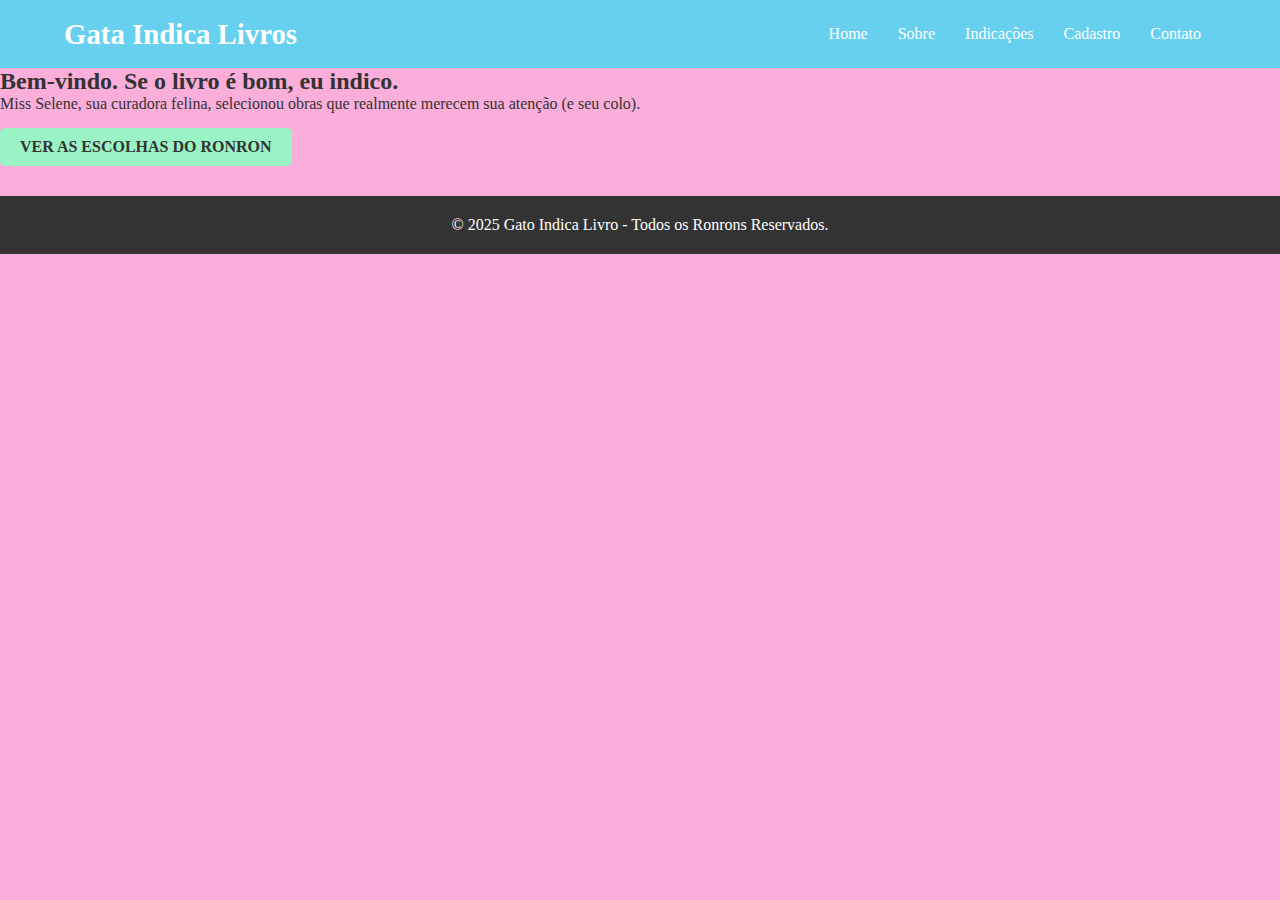
<file: index.html>
<!DOCTYPE html>
<html lang="pt-BR">
<head>
    <meta charset="UTF-8">
    <meta name="viewport" content="width=device-width, initial-scale=1.0">
    <title>Gata Indica Livros - Curadoria Felina</title>
    <link rel="stylesheet" href="css/style.css">
</head>
<body>

    <header>
        <div class="logo">
            <h1>Gata Indica Livros</h1>
        </div>
        <nav>
            <ul>
                <li><a href="index.html">Home</a></li>
                <li><a href="sobre.html">Sobre</a></li>
                <li><a href="produtos.html">Indicações</a></li>
                <li><a href="cadastro.html">Cadastro</a></li>
                <li><a href="contato.html">Contato</a></li>
            </ul>
        </nav>
    </header>

    <main class="home-content">
        <section class="hero-banner">
            <h2>Bem-vindo. Se o livro é bom, eu indico.</h2>
            <p>Miss Selene, sua curadora felina, selecionou obras que realmente merecem sua atenção (e seu colo).</p>
            <a href="produtos.html" class="cta-button">Ver as Escolhas do Ronron</a>
        </section>
        </main>

    <footer>
        <div class="footer-content">
            <p>&copy; 2025 Gato Indica Livro - Todos os Ronrons Reservados.</p>
        </div>
    </footer>

    <script src="js/script.js"></script> 
</body>
</html>
</file>
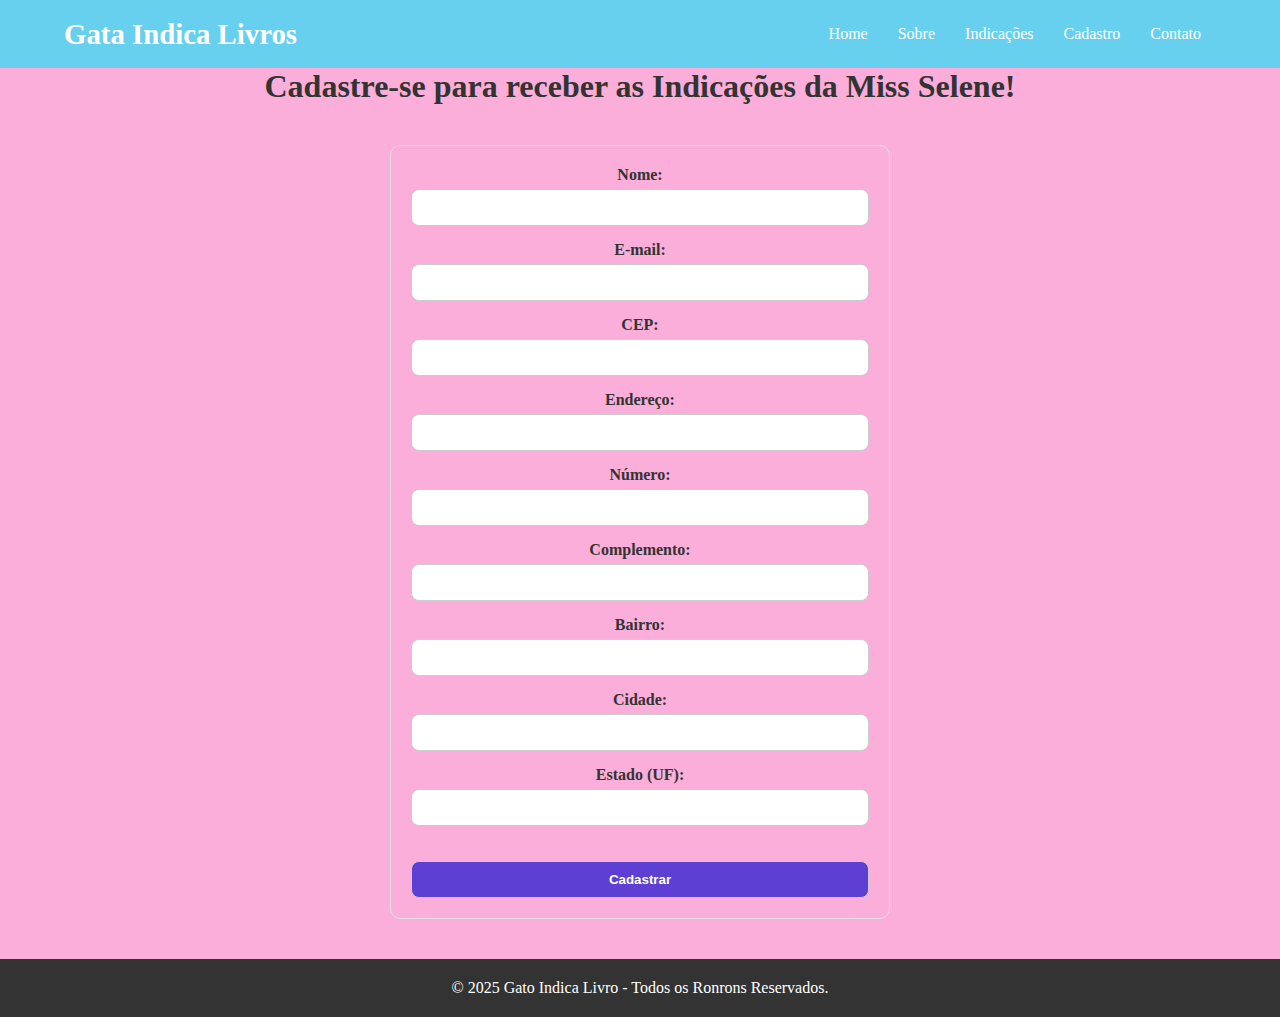
<file: cadastro.html>
<!DOCTYPE html>
<html lang="pt-BR">
<head>
    <meta charset="UTF-8">
    <meta name="viewport" content="width=device-width, initial-scale=1.0">
    <title>Cadastro - Gata Indica Livros</title>
    <link rel="stylesheet" href="css/style.css">
</head>
<body>

    <header>
        <div class="logo">
            <h1>Gata Indica Livros</h1>
        </div>
        <nav>
            <ul>
                <li><a href="index.html">Home</a></li>
                <li><a href="sobre.html">Sobre</a></li>
                <li><a href="produtos.html">Indicações</a></li>
                <li><a href="cadastro.html">Cadastro</a></li>
                <li><a href="contato.html">Contato</a></li>
            </ul>
        </nav>
    </header>

    <main>
        <section class="cadastro-section">
            <h2>Cadastre-se para receber as Indicações da Miss Selene!</h2>

            <form id="form-cadastro">

                <div class="form-group">
                    <label for="nome">Nome:</label>
                    <input type="text" id="nome" required>
                </div>

                <div class="form-group">
                    <label for="email">E-mail:</label>
                    <input type="email" id="email" required>
                </div>

                <div class="form-group">
                    <label for="cep">CEP:</label>
                    <input type="text" id="cep" required maxlength="9">
                </div>

                <div class="form-group">
                    <label for="endereco">Endereço:</label>
                    <input type="text" id="endereco" readonly>
                </div>

                <div class="form-group">
                    <label for="numero">Número:</label>
                    <input type="text" id="numero" required>
                </div>

                <div class="form-group">
                    <label for="complemento">Complemento:</label>
                    <input type="text" id="complemento" required>
                </div>

                <div class="form-group">
                    <label for="bairro">Bairro:</label>
                    <input type="text" id="bairro" readonly>
                </div>

                <div class="form-group">
                    <label for="cidade">Cidade:</label>
                    <input type="text" id="cidade" readonly>
                </div>

                <div class="form-group">
                    <label for="estado">Estado (UF):</label>
                    <input type="text" id="estado" readonly>
                </div>

                <button type="submit">Cadastrar</button>
            </form>
        </section>
    </main>

    <footer>
        <div class="footer-content">
            <p>&copy; 2025 Gato Indica Livro - Todos os Ronrons Reservados.</p>
        </div>
    </footer>
    
    <script src="js/script.js"></script> 
</body>
</html>
</file>
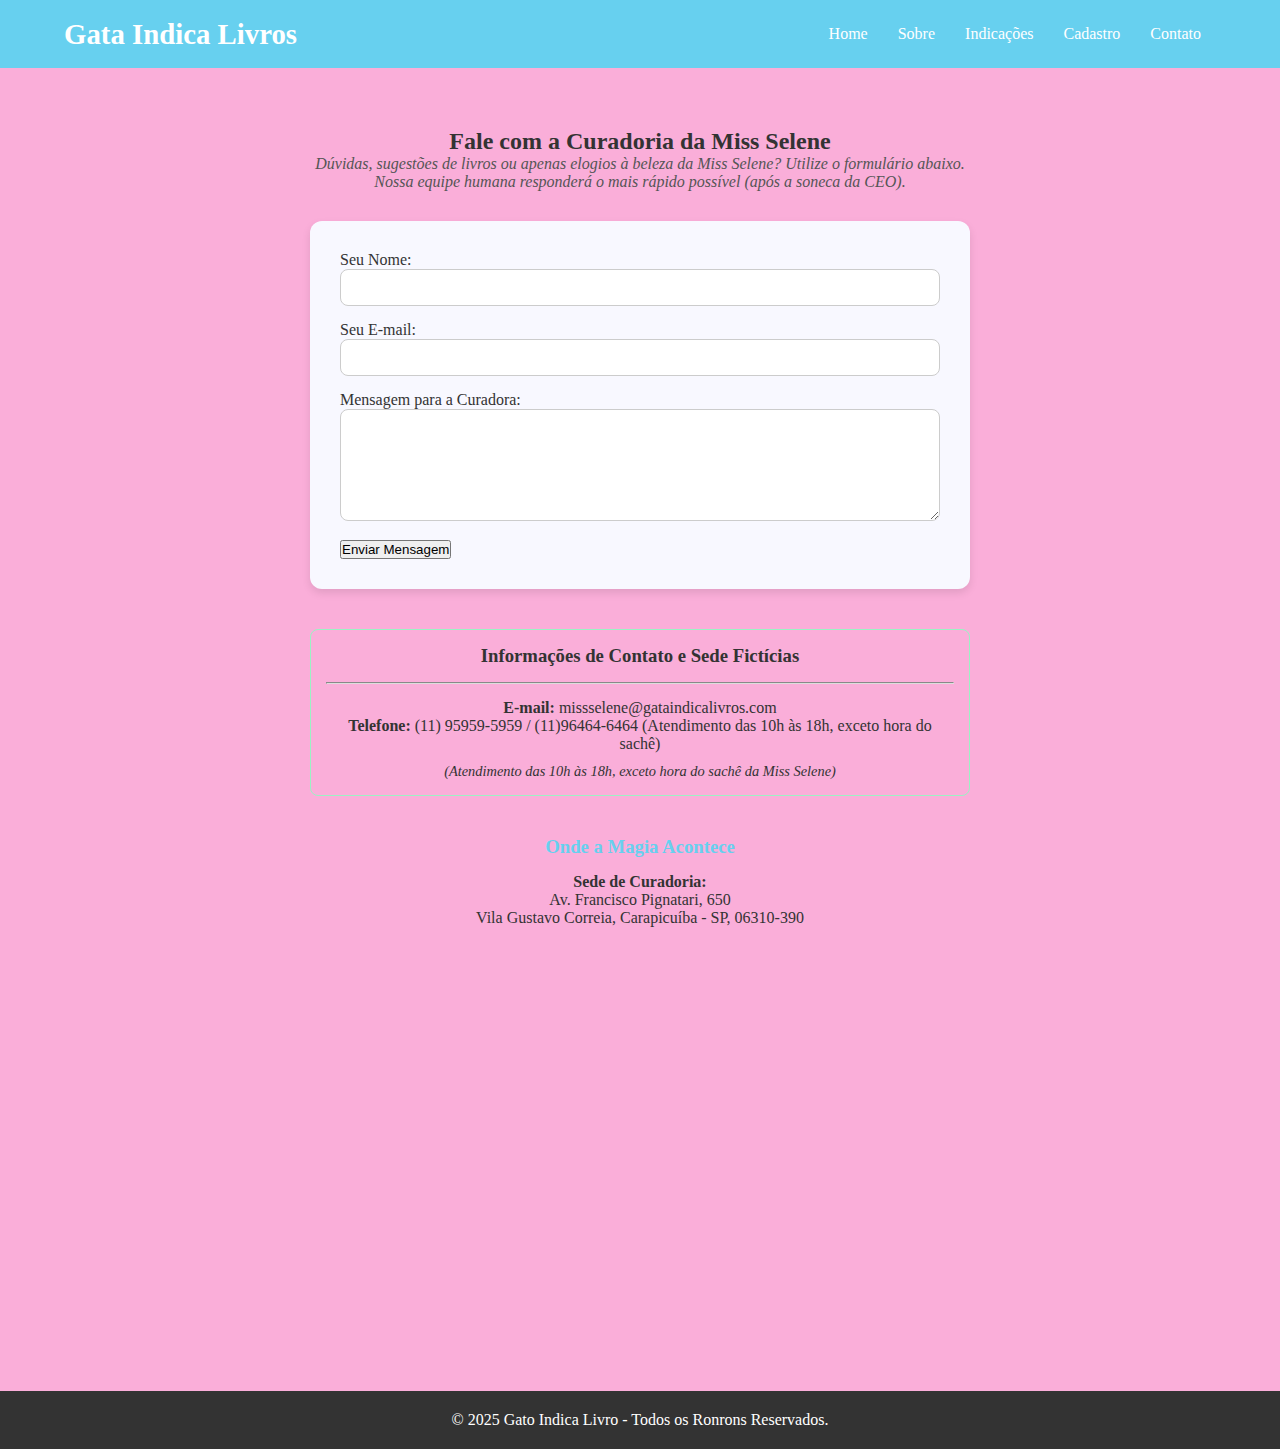
<file: contato.html>
<!DOCTYPE html>
<html lang="pt-BR">
<head>
    <meta charset="UTF-8">
    <meta name="viewport" content="width=device-width, initial-scale=1.0">
    <title>Gata Indica Livros - Curadoria Felina</title>
    <link rel="stylesheet" href="css/style.css">
</head>
<body>

    <header>
        <div class="logo">
            <h1>Gata Indica Livros</h1>
        </div>
        <nav>
            <ul>
                <li><a href="index.html">Home</a></li>
                <li><a href="sobre.html">Sobre</a></li>
                <li><a href="produtos.html">Indicações</a></li>
                <li><a href="cadastro.html">Cadastro</a></li>
                <li><a href="contato.html">Contato</a></li>
            </ul>
        </nav>
    </header>

    <main>
        <section class="contato-section">
            <h2>Fale com a Curadoria da Miss Selene</h2>
            <p class="contato-intro">
                Dúvidas, sugestões de livros ou apenas elogios à beleza da Miss Selene? Utilize o formulário abaixo. 
                Nossa equipe humana responderá o mais rápido possível (após a soneca da CEO).
            </p>

            <form id="form-contato" class="contact-form">
                <div class="form-group">
                    <label for="nome-contato">Seu Nome:</label>
                    <input type="text" id="nome-contato" required>
                </div>

                <div class="form-group">
                    <label for="email-contato">Seu E-mail:</label>
                    <input type="email" id="email-contato" required>
                </div>

                <div class="form-group">
                    <label for="mensagem">Mensagem para a Curadora:</label>
                    <textarea id="mensagem" rows="6" required></textarea>
                </div>

                <button type="submit">Enviar Mensagem</button>
            </form>

            <div class="contato-info">
                <h3>Informações de Contato e Sede Fictícias</h3>
                <hr style="border-color: #ddd; margin: 15px 0;">
                <p><strong>E-mail:</strong> missselene@gataindicalivros.com</p>
                <p><strong>Telefone:</strong> (11) 95959-5959 / (11)96464-6464 (Atendimento das 10h às 18h, exceto hora do sachê)</p>
                <p style="font-size: 0.9em; margin-top: 10px; font-style: italic;">(Atendimento das 10h às 18h, exceto hora do sachê da Miss Selene)</p>
            </div>

            <div class="map-container" style="text-align: center;">
                <h3>Onde a Magia Acontece</h3>
                <p><strong>Sede de Curadoria:</strong></p>
                <p>Av. Francisco Pignatari, 650</p>
                <p>Vila Gustavo Correia, Carapicuíba - SP, 06310-390</p>
                
                <iframe
                    src="https://www.google.com/maps/embed?pb=!1m18!1m12!1m3!1d15367.755455919632!2d-46.85222279999999!3d-23.51860225!2m3!1f0!2f0!3f0!3m2!1i1024!2i768!4f13.1!3m3!1m2!1s0x94cf025110d7a961%3A0x1d46f5b90f42191b!2sFATEC%20Carapicu%C3%ADba!5e0!3m2!1spt-BR!2sbr!4v1668870000000!5m2!1spt-BR!2sbr"
                    width="100%" 
                    height="400" 
                    style="border:0; border-radius: 8px;" 
                    allowfullscreen="" 
                    loading="lazy" 
                    referrerpolicy="no-referrer-when-downgrade">
                </iframe>
            </div>
        </section>
    </main>

    <footer>
        <div class="footer-content">
            <p>&copy; 2025 Gato Indica Livro - Todos os Ronrons Reservados.</p>
        </div>
    </footer>

    <script src="js/script.js"></script> 
</body>
</html>
</file>
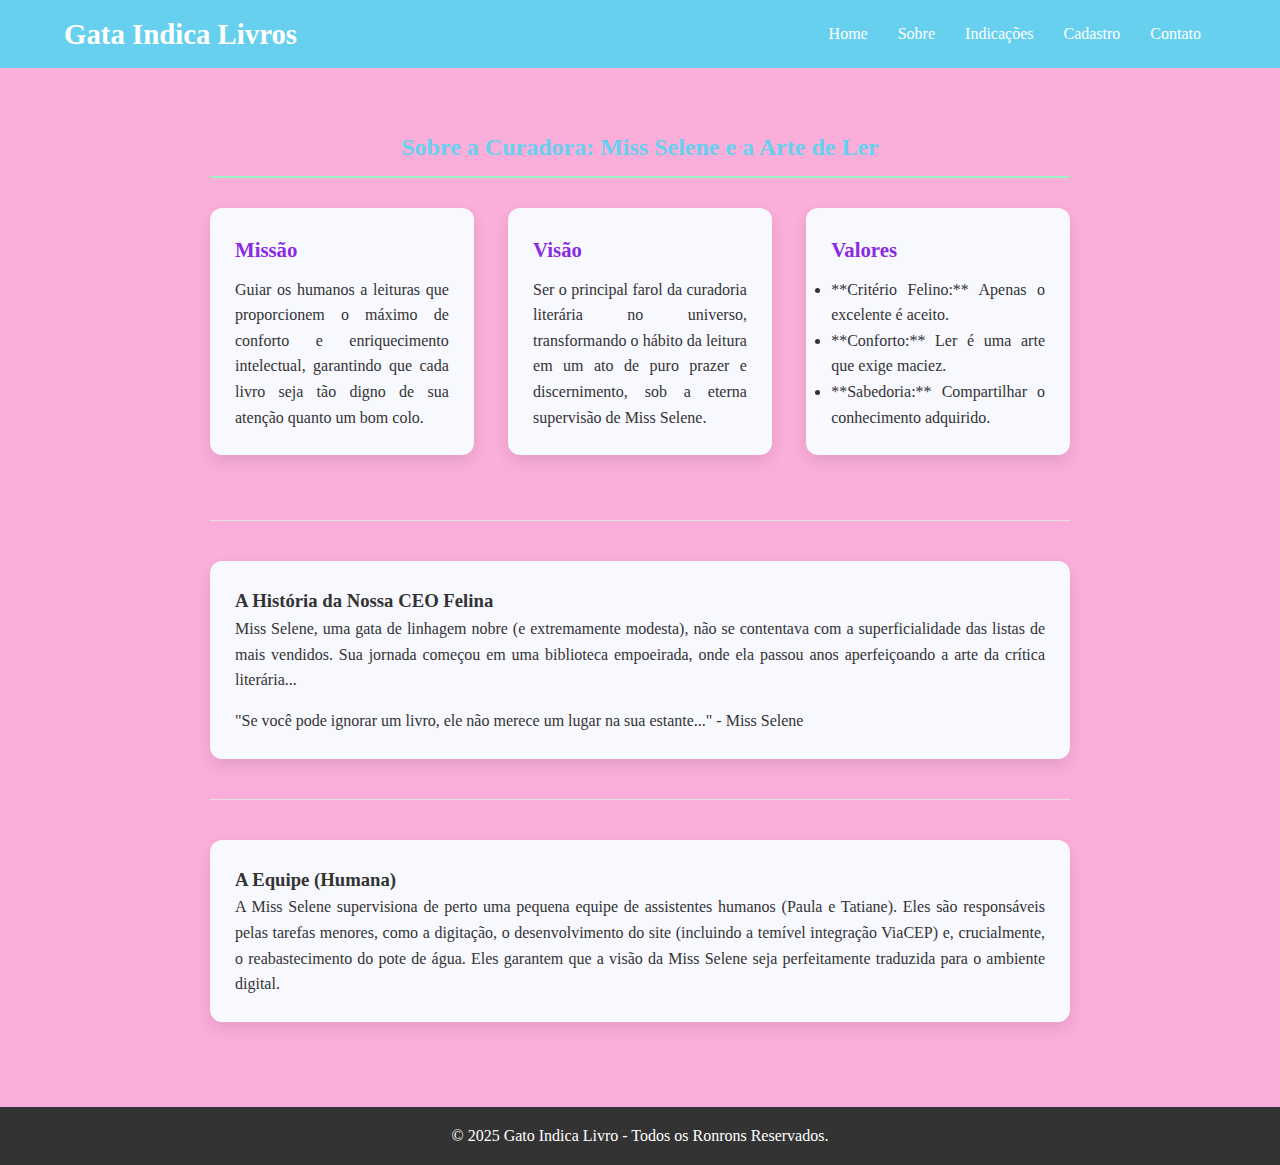
<file: sobre.html>
<!DOCTYPE html>
<html lang="pt-BR">
<head>
    <meta charset="UTF-8">
    <meta name="viewport" content="width=device-width, initial-scale=1.0">
    <title>Gata Indica Livros - Curadoria Felina</title>
    <link rel="stylesheet" href="css/style.css">
</head>
<body>

    <header>
        <div class="logo">
            <h1>Gata Indica Livros</h1>
        </div>
        <nav>
            <ul>
                <li><a href="index.html">Home</a></li>
                <li><a href="sobre.html">Sobre</a></li>
                <li><a href="produtos.html">Indicações</a></li>
                <li><a href="cadastro.html">Cadastro</a></li>
                <li><a href="contato.html">Contato</a></li>
            </ul>
        </nav>
    </header>

    <main>
        <section class="sobre-content">
            <h2>Sobre a Curadora: Miss Selene e a Arte de Ler</h2>
            
            <div class="cards-line"> 
                
                <div class="mvv-item card-full">
                    <h3>Missão</h3>
                    <p>Guiar os humanos a leituras que proporcionem o máximo de conforto e enriquecimento intelectual, garantindo que cada livro seja tão digno de sua atenção quanto um bom colo.</p>
                </div>
                
                <div class="mvv-item card-full">
                    <h3>Visão</h3>
                    <p>Ser o principal farol da curadoria literária no universo, transformando o hábito da leitura em um ato de puro prazer e discernimento, sob a eterna supervisão de Miss Selene.</p>
                </div>
                
                <div class="mvv-item card-full">
                    <h3>Valores</h3>
                    <ul>
                        <li>**Critério Felino:** Apenas o excelente é aceito.</li>
                        <li>**Conforto:** Ler é uma arte que exige maciez.</li>
                        <li>**Sabedoria:** Compartilhar o conhecimento adquirido.</li>
                    </ul>
                </div>
            </div>
            
            <hr class="separator"> <div class="history-section card-single">
                <h3>A História da Nossa CEO Felina</h3>
                <p>Miss Selene, uma gata de linhagem nobre (e extremamente modesta), não se contentava com a superficialidade das listas de mais vendidos. Sua jornada começou em uma biblioteca empoeirada, onde ela passou anos aperfeiçoando a arte da crítica literária...</p>
                
                <blockquote>
                    "Se você pode ignorar um livro, ele não merece um lugar na sua estante..." - Miss Selene
                </blockquote>
            </div>

            <hr class="separator">

            <div class="team-section card-single">
                <h3>A Equipe (Humana)</h3>
                <p>A Miss Selene supervisiona de perto uma pequena equipe de assistentes humanos (Paula e Tatiane). Eles são responsáveis pelas tarefas menores, como a digitação, o desenvolvimento do site (incluindo a temível integração ViaCEP) e, crucialmente, o reabastecimento do pote de água. Eles garantem que a visão da Miss Selene seja perfeitamente traduzida para o ambiente digital.</p>
            </div>
        </section>
    </main>

    <footer>
        <div class="footer-content">
            <p>&copy; 2025 Gato Indica Livro - Todos os Ronrons Reservados.</p>
        </div>
    </footer>

    <script src="js/script.js"></script> 
</body>
</html>
</file>
<file: css/style.css>
/* -------------------- RESET e Variáveis -------------------- */
* {
    margin: 0;
    padding: 0;
    box-sizing: border-box;
}

:root {
    /* Cores do Gato Indica Livro */
    --cor-primaria: #67d0ef;   /* Roxo profundo (remete a mistério, sabedoria, realeza felina) */
    --cor-secundaria: #9af3c4; /* Amarelo/Dourado (contraste, foco) */
    --cor-fundo: #faaed9;      /* Bege claro (cor de página de livro antigo) */
    --cor-texto: #333;
}

body {
    font-family: 'Georgia', serif; /* Fonte de livro para o corpo */
    background-color: var(--cor-fundo);
    color: var(--cor-texto);
}

a {
    text-decoration: none;
    color: var(--cor-primaria);
}

/* -------------------- CABEÇALHO (header) e Navegação (nav) -------------------- */
header {
    background-color: var(--cor-primaria);
    color: white;
    padding: 15px 5%;
    display: flex;
    justify-content: space-between;
    align-items: center;
}

header .logo h1 {
    font-family: 'Times New Roman', serif;
    font-size: 1.8em;
}

nav ul {
    list-style: none;
    display: flex;
}

nav ul li a {
    color: white;
    padding: 10px 15px;
    display: block;
    transition: background-color 0.3s;
}

nav ul li a:hover {
    background-color: rgba(255, 255, 255, 0.2);
}

/* -------------------- RODAPÉ (footer) -------------------- */
footer {
    background-color: var(--cor-texto); /* Um cinza escuro ou preto para contraste */
    color: white;
    text-align: center;
    padding: 20px;
    margin-top: 30px; /* Garante espaço após o conteúdo */
}

/* -------------------- BOTÃO CTA de Exemplo -------------------- */
.cta-button {
    background-color: var(--cor-secundaria);
    color: var(--cor-texto);
    padding: 10px 20px;
    border-radius: 5px;
    font-weight: bold;
    text-transform: uppercase;
    display: inline-block;
    margin-top: 15px;
}

/* -------------------- ESTILIZAÇÃO DA PÁGINA SOBRE -------------------- */

.sobre-content {
    max-width: 900px; /* Limita a largura do conteúdo principal */
    margin: 40px auto; /* Centraliza horizontalmente */
    padding: 20px;
    line-height: 1.6; /* Aumenta o espaçamento das linhas para facilitar a leitura */
}

.sobre-content h2 {
    color: var(--cor-primaria); /* Cor principal do tema (ex: Roxo Elegante) */
    text-align: center;
    margin-bottom: 30px;
    border-bottom: 2px solid var(--cor-secundaria); /* Linha de destaque para Miss Selene */
    padding-bottom: 10px;
}

/* Estilo para a seção de M.V.V. */
.mvv-container {
    display: flex;
    justify-content: space-between; /* Distribui as caixas uniformemente */
    gap: 20px; /* Espaço entre as caixas */
    margin-top: 30px;
    flex-wrap: wrap; /* Garante que quebre a linha em telas pequenas */
}

.mvv-item {
    background-color: #F8F8FF; /* Cor de fundo suave (Ghost White) */
    padding: 20px;
    border-radius: 10px;
    box-shadow: 0 4px 8px rgba(0, 0, 0, 0.1);
    flex-basis: calc(33% - 20px); /* Cada item ocupa cerca de um terço da tela */
    min-width: 250px; /* Garante que o item não fique muito estreito */
    text-align: justify
}

.mvv-item h3 {
    color: #8A2BE2; /* Um roxo mais vibrante */
    font-size: 1.3em;
    margin-bottom: 10px;
    text-align: justify
}

/* Garante que o texto de história e a nota da Miss Selene fiquem bem apresentáveis */
.history-section p {
    margin-bottom: 15px;
    text-align: justify;
}



/* -------------------- AJUSTE DA PÁGINA SOBRE PARA CARDS -------------------- */

/* 1. Estilo Básico de Card (Aplica arredondamento e sombra a todos os cards) */
.mvv-item, .card-single {
    /* O mvv-item já tem isso, mas vamos generalizar e refinar */
    background-color: #F8F8FF;
    padding: 25px; 
    border-radius: 12px; /* Mais arredondamento */
    box-shadow: 0 6px 15px rgba(0, 0, 0, 0.1); /* Sombra mais destacada */
    margin-bottom: 25px; /* Espaço após cada card */
}

/* 2. Layout para MVV (Os cards que ficam um ao lado do outro) */
.cards-line {
    display: flex;
    justify-content: space-between;
    gap: 20px;
    flex-wrap: wrap; 
    margin-top: 30px;
}

/* 3. Estilo para Cards de Largura Total (História e Equipe) */
.card-single {
    width: 100%; /* Garante que História e Equipe ocupem a linha toda */
    margin: 25px 0;
}

/* 4. Ajuste para o texto justificado dentro dos novos cards (para manter o visual) */
.card-single p, .card-single blockquote {
    text-align: justify;
}

/* Ajuste do separador */
.separator {
    border: none;
    border-top: 1px solid #e0e0e0;
    margin: 40px 0;
}

/* -------------------- ESTILIZAÇÃO DO FORMULÁRIO DE CADASTRO -------------------- */

#form-cadastro {
    max-width: 500px; /* Limita a largura para centralizar */
    margin: 40px auto; 
    padding: 20px;
    border: 1px solid #e0e0e0;
    border-radius: 10px; 
}

/* 1. Garante a disposição vertical com espaçamento entre os campos */
.form-group {
    display: block; 
    margin-bottom: 15px;
}

/* 2. Aplica o arredondamento e largura total nos inputs */
#form-cadastro input[type="text"],
#form-cadastro input[type="email"],
#form-cadastro button {
    border-radius: 8px; /* ARREDONDAMENTO DOS CANTOS */
    padding: 10px;
    border: 1px solid #ccc;
    width: 100%; /* GARANTE QUE FIQUE UM ABAIXO DO OUTRO (largura total) */
}

/* Estiliza os labels */
#form-cadastro label {
    display: block;
    font-weight: bold;
    margin-bottom: 5px;
}

/* Estilo do botão de envio (ajuste as cores para Miss Selene) */
#form-cadastro button {
    background-color: #5D3FD3; /* Exemplo de cor roxa elegante */
    color: white;
    cursor: pointer;
    font-weight: bold;
    margin-top: 20px;
}
/* ... (Seus estilos de HEADER, FOOTER, BODY, etc.) ... */

/* -------------------- ESTILIZAÇÃO DO FORMULÁRIO DE CADASTRO -------------------- */

#form-cadastro {
    max-width: 500px;
    margin: 40px auto; 
    /* ... outras regras ... */
}

/* ... (As regras .form-group e #form-cadastro input que já garantem o arredondamento e verticalização) ... */


/* 📍 NOVO CÓDIGO PARA CENTRALIZAR O TÍTULO - COLE A PARTIR DESTA LINHA */
.cadastro-section {
    text-align: center; 
}

.cadastro-section h2 {
    margin-bottom: 10px;
    font-size: 2em;
}
/* ⬆️ FIM DO NOVO CÓDIGO ⬆️ */

/* -------------------- ESTILIZAÇÃO DA PÁGINA CONTATO -------------------- */

.contato-section {
    max-width: 700px;
    margin: 40px auto; 
    padding: 20px;
    text-align: center;
}

.contato-intro {
    margin-bottom: 30px;
    font-style: italic;
    color: #555;
}

/* Reutiliza o estilo do formulário de Cadastro */
#form-contato {
    background-color: #F8F8FF;
    padding: 30px;
    border-radius: 12px;
    box-shadow: 0 4px 8px rgba(0, 0, 0, 0.1);
    text-align: left; /* Alinha o conteúdo interno (labels/inputs) à esquerda */
    margin-bottom: 40px;
}

/* Estiliza o campo de mensagem */
#form-contato textarea {
    width: 100%;
    padding: 10px;
    border-radius: 8px; /* Mantém o arredondamento */
    border: 1px solid #ccc;
    resize: vertical; /* Permite redimensionamento vertical, mas não horizontal */
}

/* Garante que os inputs do Contato também usem as classes de arredondamento */
#form-contato input[type="text"],
#form-contato input[type="email"] {
    /* Reutiliza a largura total e o arredondamento */
    width: 100%;
    border-radius: 8px;
    padding: 10px;
    border: 1px solid #ccc;
}

.contato-info {
    margin-bottom: 40px;
    padding: 15px;
    border: 1px solid var(--cor-secundaria); /* Adiciona um toque da cor de destaque */
    border-radius: 8px;
}

.map-container h3 {
    margin-bottom: 15px;
    color: var(--cor-primaria);
}
</file>
